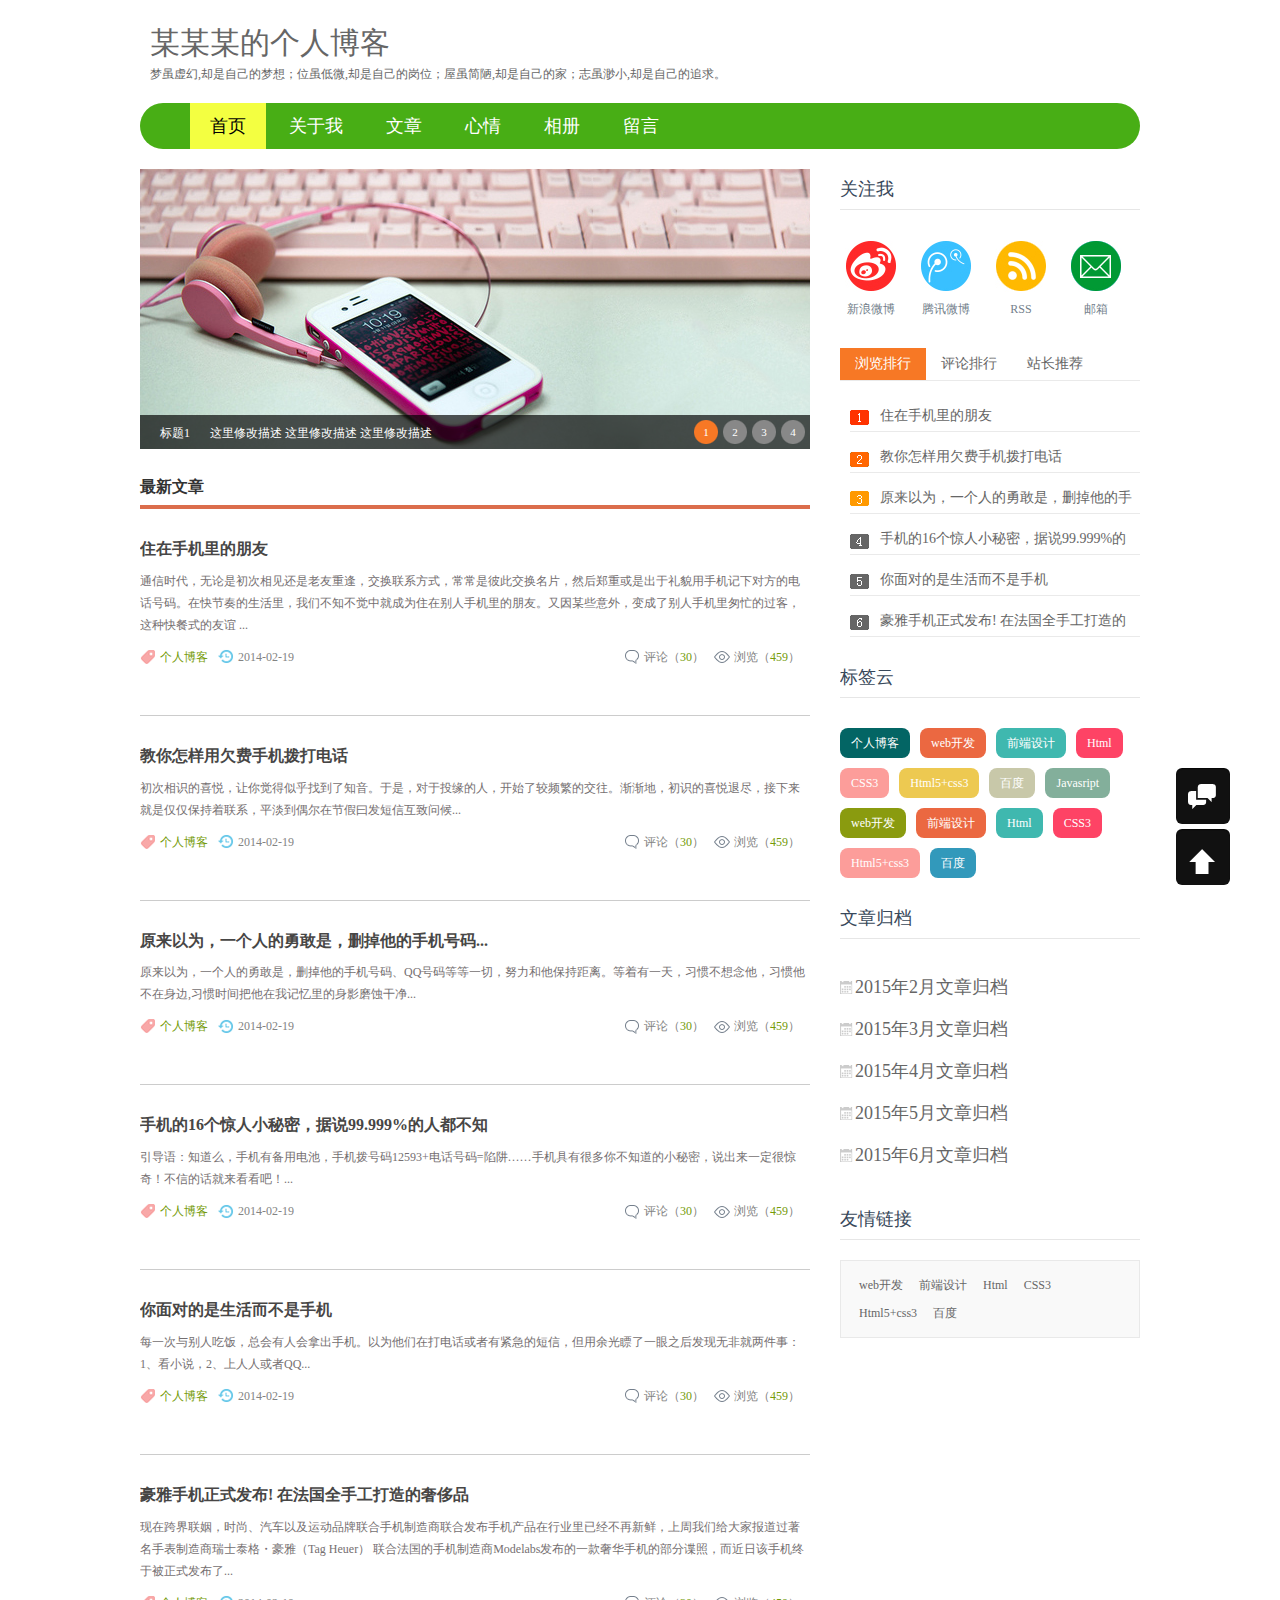
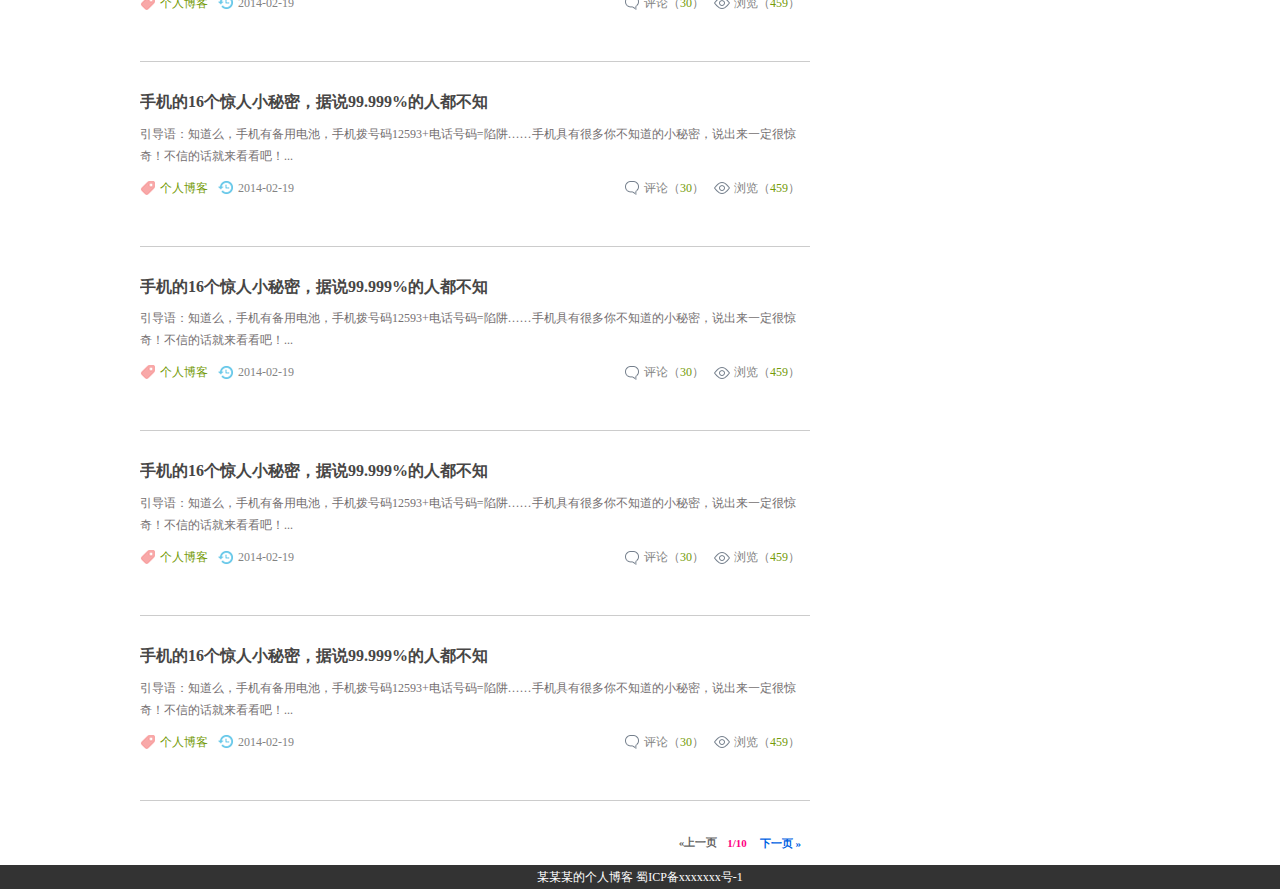
<file: myblog/blogmodule/index.html>
<!doctype html>
<html>
<head>
<meta charset="utf-8">
<title>某某某的个人博客</title>
<meta name="keywords" content="" />
<meta name="description" content="" />
<link href='css/base.css' rel="stylesheet">
<link href='css/index.css' rel="stylesheet">
<script type="text/javascript" src='js/jquery.min.js'></script>
<script type="text/javascript" src='js/sliders.js'></script>
<!--[if lt IE 9]>
<script src="js/modernizr.js"></script>
<![endif]-->
</head>
<body>
<header>
  <div class="logo">
      <h1>某某某的个人博客</h1>
      <p>梦虽虚幻,却是自己的梦想；位虽低微,却是自己的岗位；屋虽简陋,却是自己的家；志虽渺小,却是自己的追求。</p>
  </div>
  <nav id="topnav" class="f_r">
    <ul>
      <a href="index.html" target="_blank">首页</a> <a href="news.html" target="_blank">关于我</a> <a href="p.html" target="_blank">文章</a> <a href="a.html" target="_blank">心情</a> <a href="c.html" target="_blank">相册</a> <a href="b.html" target="_blank">留言</a>
    </ul>
    <script src="js/nav.js"></script>
  </nav>
</header>
<article>
  <div class="l_box f_l">
    <div class="banner">
      <div id="slide-holder">
        <div id="slide-runner"> <a href="/" target="_blank"><img id="slide-img-1" src='images/a1.jpg' alt="" /></a> <a href="/" target="_blank"><img id="slide-img-2" src='images/a2.jpg'  alt="" /></a> <a href="/" target="_blank"><img id="slide-img-3" src='images/a3.jpg' alt="" /></a> <a href="/" target="_blank"><img id="slide-img-4" src='images/a4.jpg' alt="" /></a>
          <div id="slide-controls">
            <p id="slide-client" class="text"><strong></strong><span></span></p>
            <p id="slide-desc" class="text"></p>
            <p id="slide-nav"></p>
          </div>
        </div>
      </div>
      <script>
    if(!window.slider) {
    var slider={};
  }

  slider.data= [
    {
        "id":"slide-img-1", // 与slide-runner中的img标签id对应
        "client":"标题1",
        "desc":"这里修改描述 这里修改描述 这里修改描述" //这里修改描述
    },
    {
        "id":"slide-img-2",
        "client":"标题2",
        "desc":"add your description here"
    },
    {
        "id":"slide-img-3",
        "client":"标题3",
        "desc":"add your description here"
    },
    {
        "id":"slide-img-4",
        "client":"标题4",
        "desc":"add your description here"
    }
  ];

    </script>
    </div>
    <!-- banner代码 结束 -->
    <div class="topnews">
      <h2>最新文章</h2>
      <div class="blogs">
        <ul>
          <h3><a href="./article.html">住在手机里的朋友</a></h3>
          <p>通信时代，无论是初次相见还是老友重逢，交换联系方式，常常是彼此交换名片，然后郑重或是出于礼貌用手机记下对方的电话号码。在快节奏的生活里，我们不知不觉中就成为住在别人手机里的朋友。又因某些意外，变成了别人手机里匆忙的过客，这种快餐式的友谊 ...</p>
          <p class="autor"><span class="lm f_l"><a href="/">个人博客</a></span><span class="dtime f_l">2014-02-19</span><span class="viewnum f_r">浏览（<a href="/">459</a>）</span><span class="pingl f_r">评论（<a href="/">30</a>）</span></p>
        </ul>
      </div>
      <div class="blogs">
        <ul>
          <h3><a href="/">教你怎样用欠费手机拨打电话</a></h3>
          <p>初次相识的喜悦，让你觉得似乎找到了知音。于是，对于投缘的人，开始了较频繁的交往。渐渐地，初识的喜悦退尽，接下来就是仅仅保持着联系，平淡到偶尔在节假曰发短信互致问候...</p>
          <p class="autor"><span class="lm f_l"><a href="/">个人博客</a></span><span class="dtime f_l">2014-02-19</span><span class="viewnum f_r">浏览（<a href="/">459</a>）</span><span class="pingl f_r">评论（<a href="/">30</a>）</span></p>
        </ul>
      </div>
      <div class="blogs">
        <ul>
          <h3><a href="/">原来以为，一个人的勇敢是，删掉他的手机号码...</a></h3>
          <p>原来以为，一个人的勇敢是，删掉他的手机号码、QQ号码等等一切，努力和他保持距离。等着有一天，习惯不想念他，习惯他不在身边,习惯时间把他在我记忆里的身影磨蚀干净... </p>
          <p class="autor"><span class="lm f_l"><a href="/">个人博客</a></span><span class="dtime f_l">2014-02-19</span><span class="viewnum f_r">浏览（<a href="/">459</a>）</span><span class="pingl f_r">评论（<a href="/">30</a>）</span></p>
        </ul>
      </div>
      <div class="blogs">
        <ul>
          <h3><a href="/">手机的16个惊人小秘密，据说99.999%的人都不知</a></h3>
          <p>引导语：知道么，手机有备用电池，手机拨号码12593+电话号码=陷阱……手机具有很多你不知道的小秘密，说出来一定很惊奇！不信的话就来看看吧！...</p>
          <p class="autor"><span class="lm f_l"><a href="/">个人博客</a></span><span class="dtime f_l">2014-02-19</span><span class="viewnum f_r">浏览（<a href="/">459</a>）</span><span class="pingl f_r">评论（<a href="/">30</a>）</span></p>
        </ul>
      </div>
      <div class="blogs">
        <ul>
          <h3><a href="/">你面对的是生活而不是手机</a></h3>
          <p>每一次与别人吃饭，总会有人会拿出手机。以为他们在打电话或者有紧急的短信，但用余光瞟了一眼之后发现无非就两件事：1、看小说，2、上人人或者QQ...</p>
          <p class="autor"><span class="lm f_l"><a href="/">个人博客</a></span><span class="dtime f_l">2014-02-19</span><span class="viewnum f_r">浏览（<a href="/">459</a>）</span><span class="pingl f_r">评论（<a href="/">30</a>）</span></p>
        </ul>
      </div>
      <div class="blogs">
        <ul>
          <h3><a href="/">豪雅手机正式发布! 在法国全手工打造的奢侈品</a></h3>
          <p>现在跨界联姻，时尚、汽车以及运动品牌联合手机制造商联合发布手机产品在行业里已经不再新鲜，上周我们给大家报道过著名手表制造商瑞士泰格・豪雅（Tag Heuer） 联合法国的手机制造商Modelabs发布的一款奢华手机的部分谍照，而近日该手机终于被正式发布了...</p>
          <p class="autor"><span class="lm f_l"><a href="/">个人博客</a></span><span class="dtime f_l">2014-02-19</span><span class="viewnum f_r">浏览（<a href="/">459</a>）</span><span class="pingl f_r">评论（<a href="/">30</a>）</span></p>
        </ul>
      </div>
      <div class="blogs">
        <ul>
          <h3><a href="/">手机的16个惊人小秘密，据说99.999%的人都不知</a></h3>
          <p>引导语：知道么，手机有备用电池，手机拨号码12593+电话号码=陷阱……手机具有很多你不知道的小秘密，说出来一定很惊奇！不信的话就来看看吧！...</p>
          <p class="autor"><span class="lm f_l"><a href="/">个人博客</a></span><span class="dtime f_l">2014-02-19</span><span class="viewnum f_r">浏览（<a href="/">459</a>）</span><span class="pingl f_r">评论（<a href="/">30</a>）</span></p>
        </ul>
      </div>
    <div class="blogs">
        <ul>
          <h3><a href="/">手机的16个惊人小秘密，据说99.999%的人都不知</a></h3>
          <p>引导语：知道么，手机有备用电池，手机拨号码12593+电话号码=陷阱……手机具有很多你不知道的小秘密，说出来一定很惊奇！不信的话就来看看吧！...</p>
          <p class="autor"><span class="lm f_l"><a href="/">个人博客</a></span><span class="dtime f_l">2014-02-19</span><span class="viewnum f_r">浏览（<a href="/">459</a>）</span><span class="pingl f_r">评论（<a href="/">30</a>）</span></p>
        </ul>
      </div>
    <div class="blogs">
        <ul>
          <h3><a href="/">手机的16个惊人小秘密，据说99.999%的人都不知</a></h3>
          <p>引导语：知道么，手机有备用电池，手机拨号码12593+电话号码=陷阱……手机具有很多你不知道的小秘密，说出来一定很惊奇！不信的话就来看看吧！...</p>
          <p class="autor"><span class="lm f_l"><a href="/">个人博客</a></span><span class="dtime f_l">2014-02-19</span><span class="viewnum f_r">浏览（<a href="/">459</a>）</span><span class="pingl f_r">评论（<a href="/">30</a>）</span></p>
        </ul>
      </div>
    <div class="blogs">
        <ul>
          <h3><a href="/">手机的16个惊人小秘密，据说99.999%的人都不知</a></h3>
          <p>引导语：知道么，手机有备用电池，手机拨号码12593+电话号码=陷阱……手机具有很多你不知道的小秘密，说出来一定很惊奇！不信的话就来看看吧！...</p>
          <p class="autor"><span class="lm f_l"><a href="/">个人博客</a></span><span class="dtime f_l">2014-02-19</span><span class="viewnum f_r">浏览（<a href="/">459</a>）</span><span class="pingl f_r">评论（<a href="/">30</a>）</span></p>
        </ul>
      </div>
    </div>
  <div id="pagination">
    <ul id="pagination-flickr">
    <li class="previous-off">&laquo;上一页</li>
      <li class="active">1/10</li>
      <li class="next"><a href="?page=8">下一页 &raquo;</a></li>
   </ul>
   </div>
  </div>
  <div class="r_box f_r">
    <div class="tit01">
      <h3>关注我</h3>
      <div class="gzwm">
        <ul>
          <li><a class="xlwb" href="#" target="_blank">新浪微博</a></li>
          <li><a class="txwb" href="#" target="_blank">腾讯微博</a></li>
          <li><a class="rss" href="portal.php?mod=rss" target="_blank">RSS</a></li>
          <li><a class="wx" href="mailto:admin@admin.com">邮箱</a></li>
        </ul>
      </div>
    </div>
    <!--tit01 end-->
    <div class="moreSelect" id="lp_right_select">
      <script>
window.onload = function ()
{
  var oLi = document.getElementById("tab").getElementsByTagName("li");
  var oUl = document.getElementById("ms-main").getElementsByTagName("div");

  for(var i = 0; i < oLi.length; i++)
  {
    oLi[i].index = i;
    oLi[i].onmouseover = function ()
    {
      for(var n = 0; n < oLi.length; n++) oLi[n].className="";
      this.className = "cur";
      for(var n = 0; n < oUl.length; n++) oUl[n].style.display = "none";
      oUl[this.index].style.display = "block"
    }
  }
}
</script>
      <div class="ms-top">
        <ul class="hd" id="tab">
          <li class="cur"><a href="/">浏览排行</a></li>
          <li><a href="/">评论排行</a></li>
          <li><a href="/">站长推荐</a></li>
        </ul>
      </div>
      <div class="ms-main" id="ms-main">
        <div style="display: block;" class="bd bd-news" >
          <ul>
            <li><a href="/" target="_blank">住在手机里的朋友</a></li>
            <li><a href="/" target="_blank">教你怎样用欠费手机拨打电话</a></li>
            <li><a href="/" target="_blank">原来以为，一个人的勇敢是，删掉他的手机号码...</a></li>
            <li><a href="/" target="_blank">手机的16个惊人小秘密，据说99.999%的人都不知</a></li>
            <li><a href="/" target="_blank">你面对的是生活而不是手机</a></li>
            <li><a href="/" target="_blank">豪雅手机正式发布! 在法国全手工打造的奢侈品</a></li>
          </ul>
        </div>
        <div  class="bd bd-news">
          <ul>
            <li><a href="/" target="_blank">原来以为，一个人的勇敢是，删掉他的手机号码...</a></li>
            <li><a href="/" target="_blank">手机的16个惊人小秘密，据说99.999%的人都不知</a></li>
            <li><a href="/" target="_blank">住在手机里的朋友</a></li>
            <li><a href="/" target="_blank">教你怎样用欠费手机拨打电话</a></li>
            <li><a href="/" target="_blank">你面对的是生活而不是手机</a></li>
            <li><a href="/" target="_blank">豪雅手机正式发布! 在法国全手工打造的奢侈品</a></li>
          </ul>
        </div>
        <div class="bd bd-news">
          <ul>
            <li><a href="/" target="_blank">手机的16个惊人小秘密，据说99.999%的人都不知</a></li>
            <li><a href="/" target="_blank">你面对的是生活而不是手机</a></li>
            <li><a href="/" target="_blank">住在手机里的朋友</a></li>
            <li><a href="/" target="_blank">豪雅手机正式发布! 在法国全手工打造的奢侈品</a></li>
            <li><a href="/" target="_blank">教你怎样用欠费手机拨打电话</a></li>
            <li><a href="/" target="_blank">原来以为，一个人的勇敢是，删掉他的手机号码...</a></li>
          </ul>
        </div>
      </div>
      <!--ms-main end -->
    </div>
    <!--切换卡 moreSelect end -->

    <div class="cloud">
      <h3>标签云</h3>
      <ul>
        <li><a href="/">个人博客</a></li>
        <li><a href="/">web开发</a></li>
        <li><a href="/">前端设计</a></li>
        <li><a href="/">Html</a></li>
        <li><a href="/">CSS3</a></li>
        <li><a href="/">Html5+css3</a></li>
        <li><a href="/">百度</a></li>
        <li><a href="/">Javasript</a></li>
        <li><a href="/">web开发</a></li>
        <li><a href="/">前端设计</a></li>
        <li><a href="/">Html</a></li>
        <li><a href="/">CSS3</a></li>
        <li><a href="/">Html5+css3</a></li>
        <li><a href="/">百度</a></li>
      </ul>
    </div>
    <div class="tuwen">
      <h3>文章归档</h3>
      <ul>
        <li>
          <p><span class="tutime font-size-18"><a href=''>2015年2月文章归档</a></span></p>
        </li>
        <li>
          <p><span class="tutime font-size-18"><a href=''>2015年3月文章归档</a></span></p>
        </li>
        <li>
          <p><span class="tutime font-size-18"><a href=''>2015年4月文章归档</a></span></p>
        </li>
        <li>
          <p><span class="tutime font-size-18"><a href=''>2015年5月文章归档</a></span></p>
        </li>
        <li>
          <p><span class="tutime font-size-18"><a href=''>2015年6月文章归档</a></span></p>
        </li>
      </ul>
    </div>
    <div class="links">
      <h3>友情链接</h3>
      <ul>
        <li><a href="/">web开发</a></li>
        <li><a href="/">前端设计</a></li>
        <li><a href="/">Html</a></li>
        <li><a href="/">CSS3</a></li>
        <li><a href="/">Html5+css3</a></li>
        <li><a href="/">百度</a></li>
      </ul>
    </div>
  </div>
  <!--r_box end -->
</article>
<footer>
  <p class="ft-copyright">某某某的个人博客 蜀ICP备xxxxxxx号-1</p>
  <div id="tbox"> <a id="togbook" href="/"></a> <a id="gotop" href="javascript:void(0)"></a> </div>
</footer>
</body>
</html>
</file>
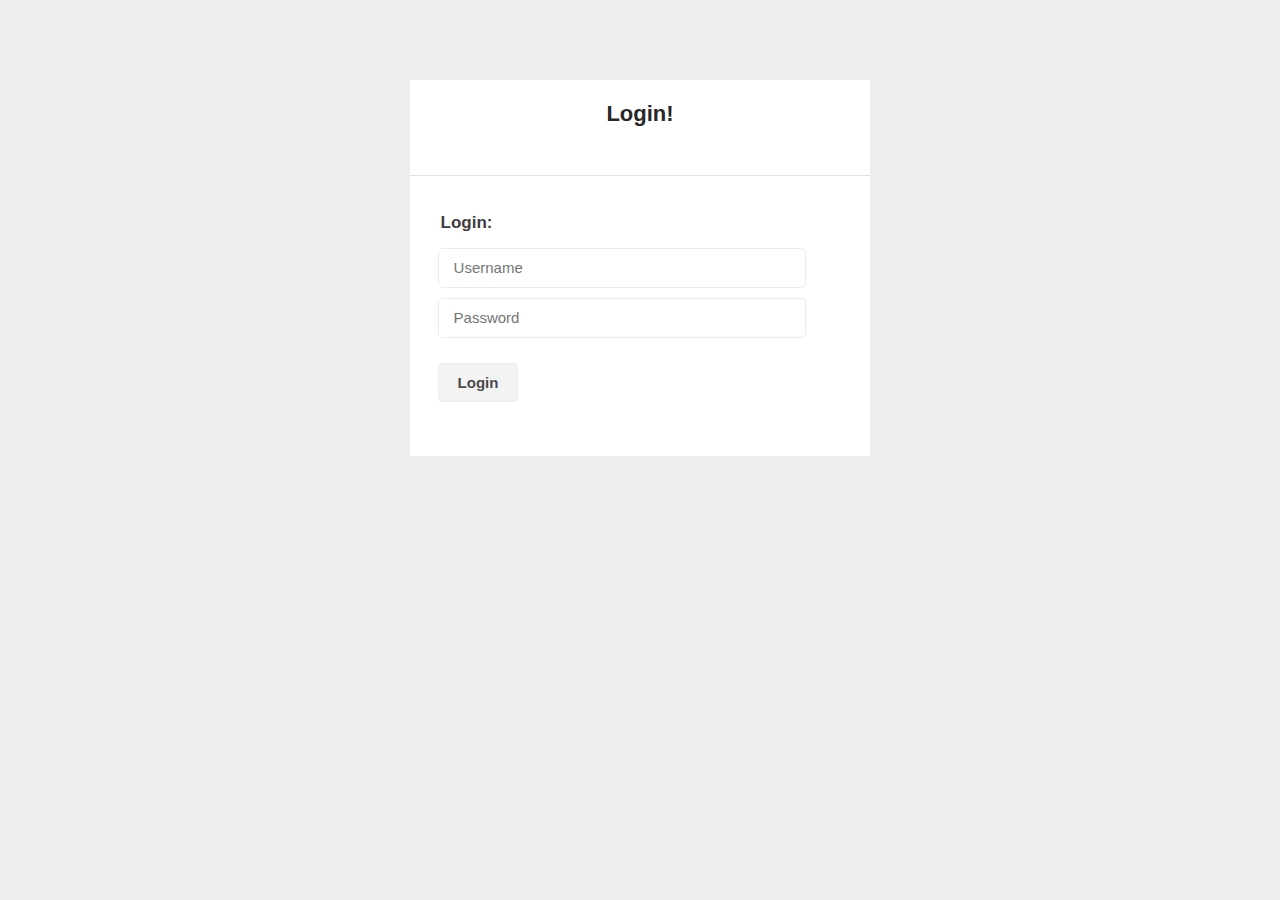
<file: myblog/blogmodule/login.html>
<!DOCTYPE html>
<html>
<head>
		<meta charset="utf-8">
		<link href="css/reglogin.css" rel='stylesheet' type='text/css' />
		<meta name="viewport" content="width=device-width, initial-scale=1">
</head>
<body>
	<div class="main">
		<div class="header" >
			<h1>Login!</h1>
		</div>
		<p></p>
			<form>
				<ul class="right-form">
					<h2>Login:</h2>
					<li><input type="text" placeholder="Username" required/></li>
					<li><input type="password" placeholder="Password" required/></li>
					<input type="submit" value="Login" >
					<div class="clear"> </div>
				</ul>
				<div class="clear"> </div>

			</form>
	</div>
</body>
</html>
</file>
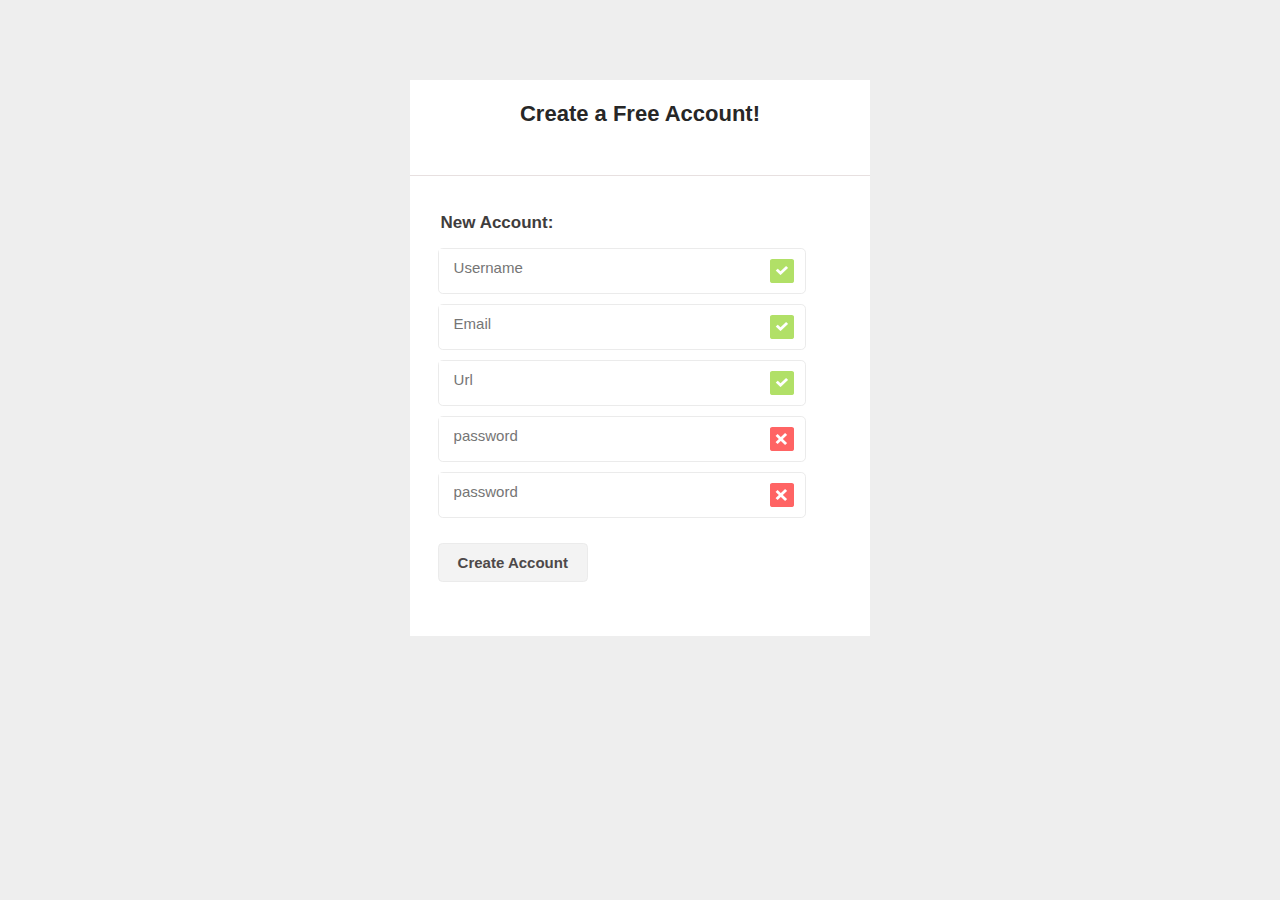
<file: myblog/blogmodule/reg.html>
<!DOCTYPE html>
<html>
<head>
		<meta charset="utf-8">
		<link href="css/reglogin.css" rel='stylesheet' type='text/css' />
		<meta name="viewport" content="width=device-width, initial-scale=1">
</head>
<body>
	<div class="main">
		<div class="header" >
			<h1>Create a Free Account!</h1>
		</div>
		<p></p>
			<form>
				<ul class="left-form">
					<h2>New Account:</h2>
					<li>
						<input type="text" placeholder="Username" required/>
						<a href="#" class="icon ticker"> </a>
						<div class="clear"> </div>
					</li> 
					<li>
						<input type="email" placeholder="Email" required/>
						<a href="#" class="icon ticker"> </a>
						<div class="clear"> </div>
					</li> 
					<li>
						<input type="url" placeholder="Url" required/>
						<a href="#" class="icon ticker"> </a>
						<div class="clear"> </div>
					</li> 
					<li>
						<input type="password" placeholder="password" pattern="[0-9]{6}" required/>
						<a href="#" class="icon into"> </a>
						<div class="clear"> </div>
					</li> 
					<li>
						<input type="password" placeholder="password" required/>
						<a href="#" class="icon into"></a>
						<div class="clear"> </div>
					</li> 
					<input type="submit" value="Create Account">
					<div class="clear"> </div>
				</ul>
				<div class="clear"> </div>

			</form>
	</div>
</body>
</html>
</file>
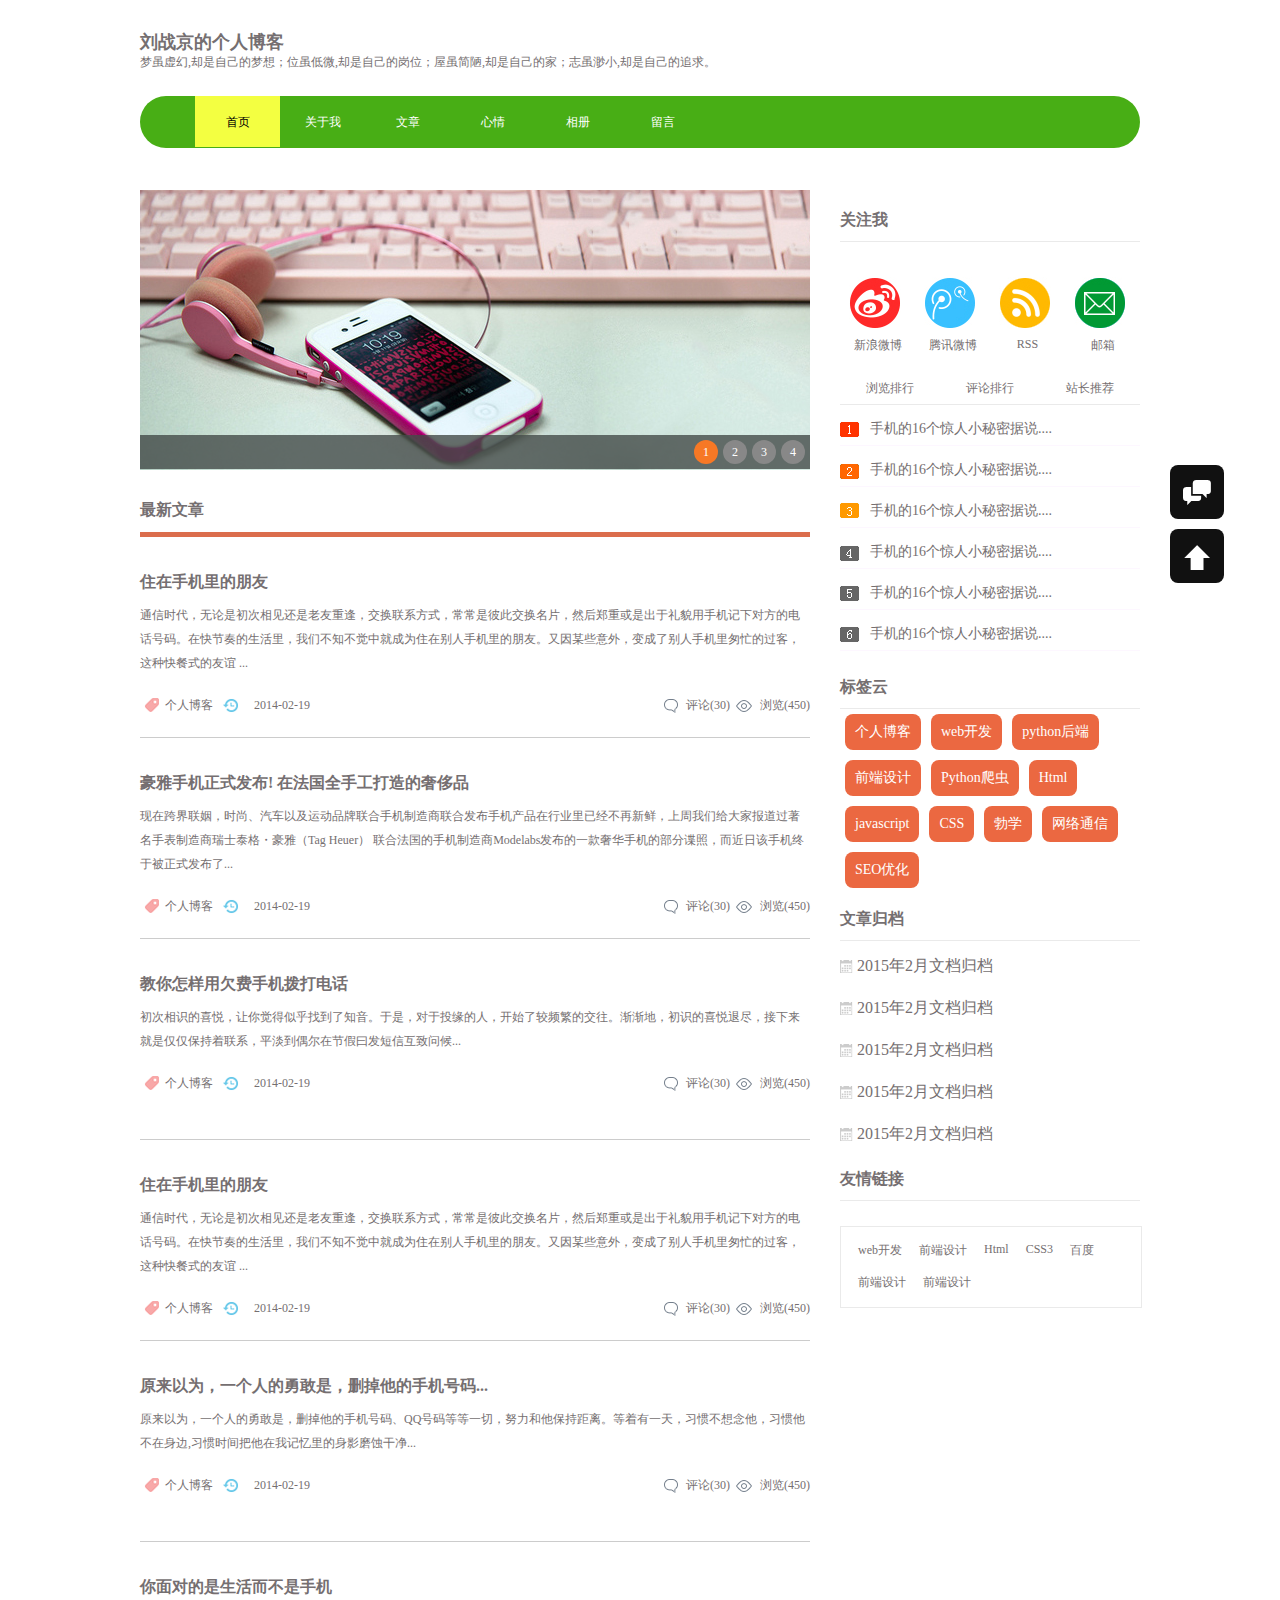
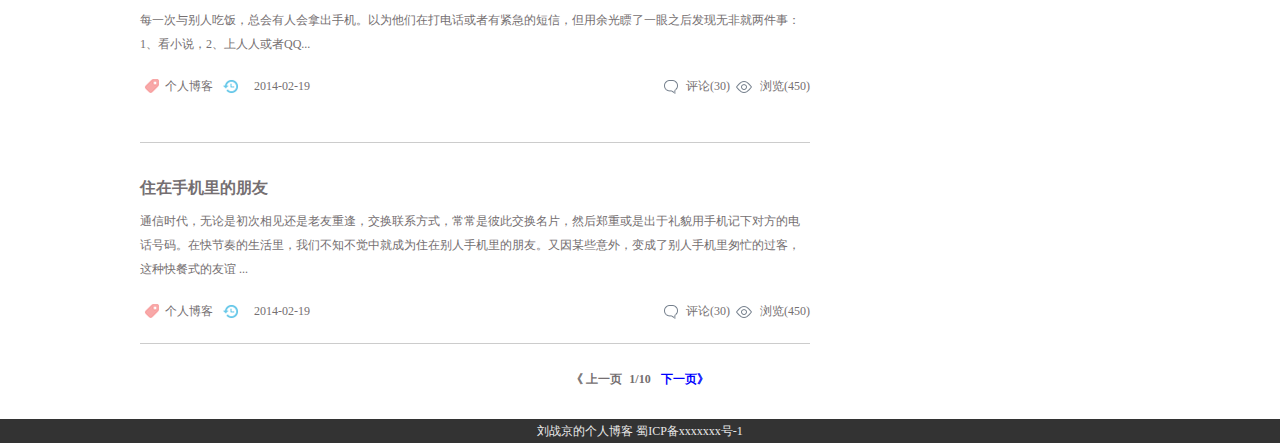
<file: myblog/html/blog.html>
<!DOCTYPE html>
<html>

<head>
    <meta charset="UTF-8">
    <meta name="viewport" content="width=device-width, initial-scale=1.0">
    <meta http-equiv="X-UA-Compatible" content="ie=edge">
    <title>刘战京的博客</title>
    <link rel="stylesheet" type="" href="../css/blog.css">
    <script src="../js/jquery-1.12.4.min.js"></script>
    <script src="../js/blog.js"></script>
</head>

<body>

    <div class="header" id="header">
        <h2>刘战京的个人博客</h2>
        <p>梦虽虚幻,却是自己的梦想；位虽低微,却是自己的岗位；屋虽简陋,却是自己的家；志虽渺小,却是自己的追求。</p>
        <div class="banner">
            <a href="">
                <span class="shouye">首页</span>
                <span>关于我</span>
                <span>文章</span>
                <span>心情</span>
                <span>相册</span>
                <span>留言</span>

            </a>

        </div>

    </div>

    <div class="bodyer">

        <div class="left">

            <div class="slide">
                <ul>
                    <li>
                        <a href=""><img src="../images/a1.jpg" alt="p"></a>
                    </li>
                    <li>
                        <a href=""><img src="../images/a2.jpg" alt="p"></a>
                    </li>
                    <li>
                        <a href=""><img src="../images/a3.jpg" alt="p"></a>
                    </li>
                    <li>
                        <a href=""><img src="../images/a4.jpg" alt="p"></a>
                    </li>
                </ul>
                <div class="banner">
                    <!--<a class="active">4</a>
                    <a href="javascript:;">3</a>
                    <a href="javascript:;">2</a>
                    <a href="javascript:;">1</a>-->
                </div>
            </div>

            <div class="content">

                <h3 class="title"><span>最新文章</span></h3>
                <div class="passage">
                    <ul>
                        <li>
                            <h3><a href="">住在手机里的朋友</a></h3>
                            <p class="articel"><a href="">通信时代，无论是初次相见还是老友重逢，交换联系方式，常常是彼此交换名片，然后郑重或是出于礼貌用手机记下对方的电话号码。在快节奏的生活里，我们不知不觉中就成为住在别人手机里的朋友。又因某些意外，变成了别人手机里匆忙的过客，这种快餐式的友谊 ...</a></p>

                        </li>
                    </ul>
                    <div class="bottom">
                        <ul>
                            <li class="l1"><a href="">个人博客</a></li>
                            <li class="l2">2014-02-19</li>
                            <li class="l3">浏览(<a href="">450</a>)</li>
                            <li class="l4">评论(<a href="">30</a>)</li>
                        </ul>
                    </div>
                </div>



                <div class="passage">
                    <ul>
                        <li>
                            <h3><a href="">豪雅手机正式发布! 在法国全手工打造的奢侈品</a></h3>
                            <p class="articel"><a href="">现在跨界联姻，时尚、汽车以及运动品牌联合手机制造商联合发布手机产品在行业里已经不再新鲜，上周我们给大家报道过著名手表制造商瑞士泰格・豪雅（Tag Heuer） 联合法国的手机制造商Modelabs发布的一款奢华手机的部分谍照，而近日该手机终于被正式发布了...</a></p>

                        </li>
                    </ul>
                    <div class="bottom">
                        <ul>
                            <li class="l1"><a href="">个人博客</a></li>
                            <li class="l2">2014-02-19</li>
                            <li class="l3">浏览(<a href="">450</a>)</li>
                            <li class="l4">评论(<a href="">30</a>)</li>
                        </ul>
                    </div>
                </div>

                <div class="passage">
                    <ul>
                        <li>
                            <h3><a href="">教你怎样用欠费手机拨打电话</a></h3>
                            <p class="articel"><a href="">初次相识的喜悦，让你觉得似乎找到了知音。于是，对于投缘的人，开始了较频繁的交往。渐渐地，初识的喜悦退尽，接下来就是仅仅保持着联系，平淡到偶尔在节假曰发短信互致问候...</a></p>

                        </li>
                    </ul>
                    <div class="bottom">
                        <ul>
                            <li class="l1"><a href="">个人博客</a></li>
                            <li class="l2">2014-02-19</li>
                            <li class="l3">浏览(<a href="">450</a>)</li>
                            <li class="l4">评论(<a href="">30</a>)</li>
                        </ul>
                    </div>
                </div>

                <div class="passage">
                    <ul>
                        <li>
                            <h3><a href="">住在手机里的朋友</a></h3>
                            <p class="articel"><a href="">通信时代，无论是初次相见还是老友重逢，交换联系方式，常常是彼此交换名片，然后郑重或是出于礼貌用手机记下对方的电话号码。在快节奏的生活里，我们不知不觉中就成为住在别人手机里的朋友。又因某些意外，变成了别人手机里匆忙的过客，这种快餐式的友谊 ...</a></p>

                        </li>
                    </ul>
                    <div class="bottom">
                        <ul>
                            <li class="l1"><a href="">个人博客</a></li>
                            <li class="l2">2014-02-19</li>
                            <li class="l3">浏览(<a href="">450</a>)</li>
                            <li class="l4">评论(<a href="">30</a>)</li>
                        </ul>
                    </div>
                </div>

                <div class="passage">
                    <ul>
                        <li>
                            <h3><a href="">原来以为，一个人的勇敢是，删掉他的手机号码...</a></h3>
                            <p class="articel"><a href="">原来以为，一个人的勇敢是，删掉他的手机号码、QQ号码等等一切，努力和他保持距离。等着有一天，习惯不想念他，习惯他不在身边,习惯时间把他在我记忆里的身影磨蚀干净...</a></p>

                        </li>
                    </ul>
                    <div class="bottom">
                        <ul>
                            <li class="l1"><a href="">个人博客</a></li>
                            <li class="l2">2014-02-19</li>
                            <li class="l3">浏览(<a href="">450</a>)</li>
                            <li class="l4">评论(<a href="">30</a>)</li>
                        </ul>
                    </div>
                </div>


                <div class="passage">
                    <ul>
                        <li>
                            <h3><a href="">你面对的是生活而不是手机</a></h3>
                            <p class="articel"><a href="">每一次与别人吃饭，总会有人会拿出手机。以为他们在打电话或者有紧急的短信，但用余光瞟了一眼之后发现无非就两件事：1、看小说，2、上人人或者QQ...</a></p>

                        </li>
                    </ul>
                    <div class="bottom">
                        <ul>
                            <li class="l1"><a href="">个人博客</a></li>
                            <li class="l2">2014-02-19</li>
                            <li class="l3">浏览(<a href="">450</a>)</li>
                            <li class="l4">评论(<a href="">30</a>)</li>
                        </ul>
                    </div>
                </div>


                <div class="passage">
                    <ul>
                        <li>
                            <h3><a href="">住在手机里的朋友</a></h3>
                            <p class="articel"><a href="">通信时代，无论是初次相见还是老友重逢，交换联系方式，常常是彼此交换名片，然后郑重或是出于礼貌用手机记下对方的电话号码。在快节奏的生活里，我们不知不觉中就成为住在别人手机里的朋友。又因某些意外，变成了别人手机里匆忙的过客，这种快餐式的友谊 ...</a></p>

                        </li>
                    </ul>
                    <div class="bottom">
                        <ul>
                            <li class="l1"><a href="">个人博客</a></li>
                            <li class="l2">2014-02-19</li>
                            <li class="l3">浏览(<a href="">450</a>)</li>
                            <li class="l4">评论(<a href="">30</a>)</li>
                        </ul>
                    </div>
                </div>



            </div>




        </div>








        <div class="right">
            <h3>关注我</h3>
            <ul class="share">
                <li class="l1">
                    <a href="">新浪微博</a>
                </li>
                <li class="l2">
                    <a href="">腾讯微博</a>
                </li>
                <li class="l3">
                    <a href="">RSS</a>
                </li>
                <li class="l4">
                    <a href="">邮箱</a>
                </li>



            </ul>

            <p class="rank">
                <a href="">浏览排行</a>
                <a href="">评论排行</a>
                <a href="">站长推荐</a>
            </p>

            <ul class="list">
                <li>
                    <a href="">手机的16个惊人小秘密据说....</a></li>
                <li>
                    <a href="">手机的16个惊人小秘密据说....</a></li>
                <li>
                    <a href="">手机的16个惊人小秘密据说....</a></li>

                <li>
                    <a href="">手机的16个惊人小秘密据说....</a></li>
                <li>
                    <a href="">手机的16个惊人小秘密据说....</a></li>
                <li>
                    <a href="">手机的16个惊人小秘密据说....</a></li>



            </ul>

            <h3>标签云</h3>
            <ul class="label">
                <li><a href="">个人博客</a></li>
                <li><a href="">web开发</a></li>
                <li><a href="">python后端</a></li>
                <li><a href="">前端设计</a></li>
                <li><a href="">Python爬虫</a></li>
                <li><a href="">Html</a></li>
                <li><a href="">javascript</a></li>
                <li><a href="">CSS</a></li>
                <li><a href="">勃学</a></li>
                <li><a href="">网络通信</a></li>
                <li><a href="">SEO优化</a></li>



            </ul>
            <div class="date_out">
                <h3>文章归档</h3>
                <ul class="date">
                    <li><a href="">2015年2月文档归档</a></li>
                    <li><a href="">2015年2月文档归档</a></li>
                    <li><a href="">2015年2月文档归档</a></li>
                    <li><a href="">2015年2月文档归档</a></li>
                    <li><a href="">2015年2月文档归档</a></li>
                </ul>
            </div>

            <h3>友情链接</h3>
            <ul class="adv">
                <li><a href="">web开发</a></li>
                <li><a href="">前端设计</a></li>
                <li><a href="">Html</a></li>
                <li><a href="">CSS3</a></li>
                <li><a href="">百度</a></li>
                <li><a href="">前端设计</a></li>
                <li><a href="">前端设计</a></li>

            </ul>

            <div class="button">
                <div class="msg_button">
                    <a href="#"></a>
                </div>
                <div class="top_button">
                    <a href="#header"></a>
                </div>
            </div>

        </div>
    </div>

    <div class="footer">
        <p class="page">
            <span>《 上一页</span>
            <span>&nbsp;1/10 &nbsp;</span>
            <a href="#" class="next">下一页》</a>
        </p>
        <p class="copyright">刘战京的个人博客 蜀ICP备xxxxxxx号-1</p>
    </div>


</body>

</html>
</file>
<file: myblog/blogmodule/css/base.css>
@charset "gb2312";
/* ����css */
* { margin: 0; padding: 0 }
body { font: 12px/1.5 'Microsoft Yahei', 'Simsun'; color: #666666; background: #fff }
img { border: 0; display: block }
ul { list-style: none; }
h1, h2, h3, h4, h5, h6 { font-size: 100%; font-weight: normal; }
a { outline: none; }
a:link, a:visited { text-decoration: none; color: #666 }
a:hover { text-decoration: none; }
.clear { clear: both; }
.blank { height: 5px; overflow: hidden; width: 100%; margin: auto; clear: both }
.f_l { float: left }
.f_r { float: right }
.l_box { width: 670px; }
.r_box { width: 300px; }
/* ͷ����Ϣ */
header { width: 1000px; margin: 20px auto; overflow: hidden; clear: both; }
#topnav { width: 100%; background: #48AE15; height: 46px; line-height: 46px; text-align: left; border-radius: 46px; }
#topnav ul{ margin-left:50px; }
#topnav a { display: inline-block; font-size: 18px; font-family: "Microsoft Yahei", Arial, Helvetica, sans-serif; padding: 0 20px; }
#topnav a:hover { background: #fff; color: #000; }
#topnav a { color: #FFF }
#topnav_current { background: #F3FF41; }/* ����ѡ����ɫ */
a#topnav_current { color: #000 }
article { width: 1000px; margin: 20px auto; }
/*footer*/
footer { background: #333; width: 100%; clear: both; text-align: center; }
.ft-copyright { color: #fff; line-height: 24px; }
.ft-list { background: url(../images/ft-wx-s.png) no-repeat right; height: 100px }
/*���ض���*/
*html { background-image: url(about:blank); background-attachment: fixed; }/*���IE6�¹�������������*/
#tbox { width: 54px; float: right; position: fixed; right: 50px; bottom: 15px; _position: absolute; _bottom: auto; _top:expression(eval(document.documentElement.scrollTop+document.documentElement.clientHeight-this.offsetHeight-(parseInt(this.currentStyle.marginTop, 10)||0)-(parseInt(this.currentStyle.marginBottom, 10)||0)));
_margin-bottom: 15px; }/*���IE6�²����� position:fixed ������*/
#togbook, #gotop { width: 54px; height: 56px; display: block; background: url(../images/icons.png) no-repeat #111; box-shadow: 0px 1px 0px rgba(255,255,255,.1), inset 0px 1px 1px rgba(0,0,0,.7); border-radius: 6px; }
#togbook { margin: 5px 0; background-position: 10px -36px; }
#gotop { background-position: 12px 10px; }
#togbook:hover, #gotop:hover { opacity: 0.5 }
/*��ǩ��*/
.cloud { width: 100%; clear: both; overflow: hidden }
.cloud h3 { line-height: 40px; color: #38485A; font-size: 18px; border-bottom: 1px solid #E6E6E6; height: 40px; }
.cloud ul { margin: 20px 0 }
.cloud ul li { line-height: 24px; height: 24px; display: block; background: #999; float: left; padding: 3px 11px; margin: 10px 10px 0 0; border-radius: 8px; -moz-transition: all 0.5s; -webkit-transition: all 0.5s; -o-transition: all 0.5s; transition: all 0.5s; }
.cloud ul li a { color: #FFF }
.cloud ul li:nth-child(8n-7) { background: #8A9B0F }
.cloud ul li:nth-child(8n-6) { background: #EB6841 }
.cloud ul li:nth-child(8n-5) { background: #3FB8AF }
.cloud ul li:nth-child(8n-4) { background: #FE4365 }
.cloud ul li:nth-child(8n-3) { background: #FC9D9A }
.cloud ul li:nth-child(8n-2) { background: #EDC951 }
.cloud ul li:nth-child(8n-1) { background: #C8C8A9 }
.cloud ul li:nth-child(8n) { background: #83AF9B }
.cloud ul li:first-child { background: #036564 }
.cloud ul li:last-child { background: #3299BB }
.cloud ul li:hover { border-radius: 0; text-shadow: #000 1px 1px 1px }
/* �л��� */
.moreSelect { width: 100%; margin: 30px 0 20px 0; overflow: hidden }
.ms-top { height: 32px; border-bottom: solid 1px #EAEAEA; font-size: 14px }
#tab li a { float: left; height: 32px; cursor: pointer; line-height: 32px; list-style-type: none; padding: 0 15px; }
#tab li.cur a { color: #fff; background: #f77825; }
.bd { display: none }
.bd-news ul { padding: 10px 0 0 10px; background: url(../images/ph2.png) no-repeat 10px 29px; }
.bd-news ul li { border-bottom: solid 1px #EAEAEA; line-height: 30px; height: 30px; overflow: hidden; font-size: 14px; padding: 10px 0 0 30px; }
.bd-news ul li a { display: block; }
.bd-news ul li a:hover { color: #000; }
.bd-news ul li:hover { border-bottom: #000 1px solid; }/* ������ȥ��Ч�� */
.logo{ margin-bottom:20px; padding-left:10px; }
.logo h1{ font-size:30px; font-weight:blod; }
.font-size-18{ font-size:18px; }

/*��ҳЧ��*/
#pagination{ float:right; margin:10px 0; }
#pagination-flickr li { border:0; margin:0; padding:0; font-size:11px; list-style:none; /* savers */ float:left; }
#pagination-flickr a { border:solid 1px #DDDDDD; margin-right:2px; }
#pagination-flickr .previous-off,#pagination-flickr .next-off { color:#666666; display:block; float:left; font-weight:bold; padding:3px 4px; }
#pagination-flickr .next a,#pagination-flickr .previous a { font-weight:bold; border:solid 1px #FFFFFF; }	
#pagination-flickr .active { color:#ff0084; font-weight:bold; display:block; float:left; padding:4px 6px; }
#pagination-flickr a:link, 
#pagination-flickr a:visited { color:#0063e3; display:block; float:left; padding:3px 6px; text-decoration:none; }
#pagination-flickr a:hover { border:solid 1px #000; background:#0063DC; color:#FFF; }

/*��������*/
.postdate{float: left;display: block;background: url(../images/date.gif) no-repeat;height: 48px;width: 48px;line-height: 160%; margin-left: 10px; margin-right: 10px;}
.month{text-transform: uppercase;text-align: center;color: #fcfff5;font-size: 12px;}
.date{text-align: center;margin-top: 2px;font-size: 18px;}
.postmeta{color: #666666;font-size: 12px;}
.postmeta_category{background: url(../images/category.gif) no-repeat;padding: 0 5px 0 18px;}
.postmeta_comments{background: url(../images/comments.gif) no-repeat;padding-left: 18px;}
.postmeta_author{background: url(../images/author.gif) no-repeat;padding: 0 5px 0 18px;}
.postmeta_time{background: url(../images/time.gif) no-repeat;padding-left: 18px;}
.postmeta_category a{color: #666666;}
.postmeta_comments a{color: #666666;}
.title{height: 48px;}
.title h2{line-height: 120%;}
.title h2 a{color: #3e606f;font-size: 20px;line-height: 140%;}
.title h2 a:hover{color: #db5104;}
.title .postmeta a:hover{color: #db5104;}
.entry {
	margin: 20px 0 5px 0;
	margin-left: 10px;
	padding-bottom: 5px;
	border-bottom: 1px dashed #cccccc;
}

.entry a {
	text-decoration: none;
	color: #0066cc;
	/*border-bottom: 1px dotted #0066cc;*/
}

.entry a:hover {
	text-decoration: underline;
	color: #db5104;
	/*border-bottom: 1px solid #db5104;*/
}

.tags {
	background: url(../images/tags.gif) no-repeat;
	padding-left: 20px;
	margin-left: 10px;
	color: #666666;
}

.tags a {
	color: #666666;
	text-decoration: none;
}

.tags a:hover {
	color: #db5104;
	text-decoration: none;
}

.info {
	padding: 10px 0;
	color: #666666;
	margin-left: 10px;
}

.info a{
	color: #666666;
}

.info a:hover{
	color: #ff5400;
}

/*------------------------ Comments ------------------------*/

.commentstitle {
	border-top: 1px solid #e3e5e4;
}

h3 {
	color: #3e606f;
	font-size: 18px;
	line-height: 130%;
}

.commentstitle h3 {
	padding-bottom: 10px;
	padding-top: 10px;
}

.commentsnumber {
	color: #db5104;
}

.trackback {
	float: right;
	padding-top: 10px;
	padding-right: 12px;
}

.trackback a {
	color: #999999;
	font-size: 12px;
}

.commentlist {
	color: #666666;
	list-style-type: none;
	padding: 10px 12px;
}

.commentlist a {
	color: #0066cc;
}

.commentlist a:hover {
	color: #db5104;
	border-bottom: 1px solid #db5104;
}

.commentlist li {
	border-bottom: 1px solid #e3e5e4;
	padding: 15px 5px 30px 5px;
}

.alt {
	background-color: #f9f9f9;
}

.top, .time a {
	color: #999999;
}

.avatar {
	float: right;
	width: 32px;
	height: 32px;
	display: block;
	padding: 2px;
	border: 1px solid #dddddd;
	margin: 5px;
}

/*------------------------ Comments Form ------------------------*/

#respond {
	font-size: 18px;
	color: #3e606f;
	margin-bottom: 15px;
	margin-top: 10px;
}

#commentform p {
	margin-bottom: 15px;
}

input#author, input#email, input#url, textarea#comment {
	margin-left: 12px;
	border: 2px solid #e3e5e4;
	padding: 2px;
	width: 200px;
	background-color: #f9f9f9;
} 

textarea#comment {
	width: 450px;
	height: 200px;
}

input#author:focus, input#email:focus, input#url:focus, textarea#comment:focus {
	color: #666666;
	border: 2px solid #f1b39b;
	background-color: #ffffff;
}

label {
	margin-left: 5px;
	font-size: 12px;
}

input#submit {
	margin-left: 12px;
	background-color: #f9f9f9;
	border: 2px solid #e3e5e4;
	width: 80px;
	padding: 2px 5px;
	color: #666666;
	font-size: 12px;
}

.login_info{
	margin: 10px;
}

.reply{
	padding-left:30px;
}
</file>
<file: myblog/blogmodule/css/index.css>
@charset "gb2312";
/* �õ�Ƭ */
.banner { height : 280px; width : 670px; overflow : hidden; }
#slide-runner { height : 280px; width : 670px; overflow : hidden; position : absolute; }
#slide-holder img { position : absolute; }
#slide-controls { left : 0; bottom : 0px; width : 670px; height : 34px; display : none; position : absolute; background : url(../images/slide-bg.png) 0 0; }
#slide-controls p.text { float : left; color : #fff; display : inline; line-height : 16px; margin : 10px 0 0 20px; }
#slide-controls p#slide-nav { float : right; height : 24px; display : inline; margin : 5px 0px 0 0; }
#slide-controls p#slide-nav a { float : left; width : 24px; height : 24px; display : inline; font-size : 11px; margin : 0 5px 0 0; line-height : 24px; text-align : center; color: #fff }
#slide-controls p#slide-nav a.on { background-position : 0 -24px; }
#slide-controls p#slide-nav a { background-image : url(../images/silde-nav.png); }
/*�������б�*/
.topnews { margin: 20px 0; }
.topnews h2 { font-size: 16px; font-weight: bold; line-height: 36px; color: #333; border-bottom: #db6d4c 4px solid; }
.topnews h2 b { }
.topnews h2 span { float: right; font-size: 12px; font-weight: normal; }
.topnews h2 span a { display: inline-block; padding: 0 5px; }
.topnews h2 span a:hover { color: #000 }
.blogs { padding: 30px 0; position: relative; border-bottom: #CCC 1px solid; overflow: hidden }
.blogs h3 { font-size: 16px; font-weight: bold; transition: all .5s; margin-bottom: 10px }
.blogs h3 a { color: #474645; }
.blogs h3 a:hover { color: #066; text-decoration: underline }
.blogs ul { float: right; line-height: 22px; width: 100%; color: #756F71;}
.autor { overflow: hidden; clear: both; margin: 10px 0; display: inline-block; color: #838383; width: 100%;  }
.autor span { margin: 0 10px 0 0; padding-left: 20px }
.autor span a { color: #759b08; }
.autor span a:hover { text-decoration: underline }
.lm { background: url(../images/newsbg01.png) no-repeat left center }
.dtime { background: url(../images/newsbg02.png) no-repeat left center }
.viewnum { background: url(../images/newsbg04.png) no-repeat left center }
.pingl { background: url(../images/newsbg03.png) no-repeat left center }
.tit01 h3 { line-height: 40px; color: #38485A; font-size: 18px; border-bottom: 1px solid #E6E6E6; height: 40px }
/* ��ע����ʽ */
.gzwm ul { width: 100%; margin: 30px 0; overflow: hidden }
.gzwm li { width: 52px; margin: 0 18px 0 5px; float: left; }
.gzwm li a { color: #747F8C; width: 52px; text-align: center; padding-top: 60px; float: left; }
.gzwm .rss { background: url(../images/ico_04_1.jpg) no-repeat scroll 0% 0% transparent; }
.gzwm .rss:hover { color: #000; background: url(../images/ico_04.png) no-repeat scroll 0% 0% transparent; }
.gzwm .xlwb { background: url(../images/ico_05_1.jpg) no-repeat scroll 0% 0% transparent; }
.gzwm .xlwb:hover { color: #000; background: url(../images/ico_05.png) no-repeat scroll 0% 0% transparent; }
.gzwm .txwb { background: url(../images/ico_06_1.jpg) no-repeat scroll 0% 0% transparent; }
.gzwm .txwb:hover { color: #000; background: url(../images/ico_06.png) no-repeat scroll 0% 0% transparent; }
.gzwm .wx { background: url(../images/ico_07_1.jpg) no-repeat scroll 0% 0% transparent; }
.gzwm .wx:hover { color: #000; background: url(../images/ico_07.png) no-repeat scroll 0% 0% transparent; }
/*ͼ���б�*/
.tuwen { width: 100%; clear: both; overflow: hidden; margin: 20px 0 }
.tuwen h3 { line-height: 40px; color: #38485A; font-size: 18px; border-bottom: 1px solid #E6E6E6; height: 40px; margin-bottom: 30px }
.tuwen li { overflow: hidden; clear: both; margin-bottom: 10px }
.tuwen li img { width: 70px; float: left; margin-right: 15px }
.tuwen li b { overflow: hidden; width: 100%; font-weight: normal; color: #333; font-size: 14px; line-height: 30px }
.tuwen li a b:hover { text-decoration: underline; color: #F60 }
.tuwen li span { color: #999; margin-right: 10px }
.tuwen p { margin-top: 5px }
.tulanmu { background: url(../images/lanmbq.png) no-repeat center left; padding-left: 17px }
.tulanmu a { color: #999; }
.tulanmu a:hover { color: #066 }
.tutime { background: url(../images/datepng.png) no-repeat left center; padding-left: 15px }
.tuwen li:hover { background: #f4f3f3 }
/*��ҳ�Ҳ��� 300*/
.ad { width: 300px; overflow: hidden; margin: 30px 0 }
.ad img { width: 300px; }
/*��������*/
.links { width: 100%; overflow: hidden; clear: both }
.links h3 { line-height: 40px; color: #38485A; font-size: 18px; border-bottom: 1px solid #E6E6E6; height: 40px; margin-bottom: 20px }
.links h3 span { float: right; font-size: 12px; }
.links h3 span a { color: #999; padding: 0 5px }
.links h3 span a:hover { color: #F60; text-decoration: underline }
.links ul { background: #f9f9f9; padding: 10px; overflow: hidden; border: #e9e9e9 1px solid }
.links ul li { float: left; padding: 5px 8px }
.links ul li a:hover { color: #000 }
</file>
<file: myblog/blogmodule/css/reglogin.css>
/* reset */
html,body,div,span,applet,object,iframe,h1,h2,h3,h4,h5,h6,p,blockquote,pre,a,abbr,acronym,address,big,cite,code,del,dfn,em,img,ins,kbd,q,s,samp,small,strike,strong,sub,sup,tt,var,b,u,i,dl,dt,dd,ol,nav ul,nav li,fieldset,form,label,legend,table,caption,tbody,tfoot,thead,tr,th,td,article,aside,canvas,details,embed,figure,figcaption,footer,header,hgroup,menu,nav,output,ruby,section,summary,time,mark,audio,video{margin:0;padding:0;border:0;font-size:100%;font:inherit;vertical-align:baseline;}
article, aside, details, figcaption, figure,footer, header, hgroup, menu, nav, section {display: block;}
ol,ul{list-style:none;margin:0px;padding:0px;}
blockquote,q{quotes:none;}
blockquote:before,blockquote:after,q:before,q:after{content:'';content:none;}
table{border-collapse:collapse;border-spacing:0;}
/* start editing from here */
a{text-decoration:none;}
.txt-rt{text-align:right;}/* text align right */
.txt-lt{text-align:left;}/* text align left */
.txt-center{text-align:center;}/* text align center */
.float-rt{float:right;}/* float right */
.float-lt{float:left;}/* float left */
.clear{clear:both;}/* clear float */
.pos-relative{position:relative;}/* Position Relative */
.pos-absolute{position:absolute;}/* Position Absolute */
.vertical-base{	vertical-align:baseline;}/* vertical align baseline */
.vertical-top{	vertical-align:top;}/* vertical align top */
nav.vertical ul li{	display:block;}/* vertical menu */
nav.horizontal ul li{	display: inline-block;}/* horizontal menu */
img{max-width:100%;}
/*end reset*/
/****-----start-body----****/
body{
	background:#eee;
	font-family: "HelveticaNeue", "Helvetica Neue", Helvetica, Arial, sans-serif;
}
.main{
	margin:7em auto 0;
	width:80%;
	background: #fff;
}
.header {
	text-align:center;
	padding:1.3em;
}
.header h1 {
	color:#272727;
	font-weight:700;
	font-size:22px;
}
.main p{
	text-align: center;
	font-size:15px;
	font-weight:600;
	color:#383737;
	padding: 20px 30px;
	border-bottom: 1px solid #E7E0E0;
	margin-top: -13px;
}
.main h2,.main h3{
	text-align:left;
	font-size:17px;
	font-weight:600;
	margin:15px 3px;
	color:#3F3D3D;
}

.left-form,.right-form{
	float:left;
	margin:22px 28px;
	width:80%;
}
.left-form input[type=text],.left-form input[type=url],.left-form input[type=email],.left-form input[type=password] {
	float:left;
	font-family: "HelveticaNeue", "Helvetica Neue", Helvetica, Arial, sans-serif;
	width:80%;
	padding: 0.7em 2em 0.7em 1em;
	border:none;
	color: #000;
	font-size:15px;
	float: left;
	outline: none;
}
form{
	padding-bottom: 2em;
}
.right-form li{
	display:block;
	color:#4D4949;
	border:1px solid #EBEBEB;
	border-radius: 0.3em;
	-webkit-border-radius:0.3em;
  	-moz-border-radius:0.3em;
 	 -o-border-radius:0.3em;
 	 margin-bottom: 10px;
}
.right-form input[type=text], input[type=password] {
	font-family: "HelveticaNeue", "Helvetica Neue", Helvetica, Arial, sans-serif;
	width:90%;
	padding: 0.7em 1em 0.7em 1em;
	color:#000;
	font-size: 15px;
	border:none;
  	outline:none;

}
.left-form li{
	display:block;
	color:#4D4949;
	border:1px solid #EBEBEB;
	border-radius: 0.3em;
	-webkit-border-radius:0.3em;
  	-moz-border-radius:0.3em;
 	 -o-border-radius:0.3em;
 	 margin-bottom: 10px;
}
.icon
{
	height:28px;
	width:28px;
	background:url(../images/spirit.png)  no-repeat;
	display: block;
	float: right;
	margin: 7px 9px 9px 0px;
}
.ticker{
	background:url(../images/spirit.png)  no-repeat 0px 0px;
}
.into{
	background:url(../images/spirit.png)  no-repeat -31px 0px;
}

.left-form submit,.right-form submit{
	float:left;
}
.main h4{
	float: left;
	font-size:13px;
	font-weight: 600;
	color:#363535;
}
.left-form input[type=submit],.right-form input[type=submit]{
  padding:10px 19px;
  border-radius:0.3em;
 -webkit-border-radius:0.3em;
  -moz-border-radius:0.3em;
  -o-border-radius:0.3em;
   color:#4D4949;
  background:#F3F3F3;
  border:1px solid #EBEBEB;
  font-weight:bold;
  font-size:15px;
  outline:none;
  transition: all 0.5s ease-out;
  -webkit-transition: all 0.5s ease-out;
  -moz-transition: all 0.5s ease-out;
  -ms-transition: all 0.5s ease-out;
  -o-transition: all 0.5s ease-out;
  margin-top:15px;
  cursor: pointer;
}
input[type=submit]:hover {
 background:#2E2D2D;
 color:#fff;

}
/*---start-check-box----*/
.uncheked{
	height:40px;
	width:28px;
	display:block;
	background:url(../images/check-icon.png) no-repeat;
}
.cheked{
	height:40px;
	width:28px;
	display:block;
	background:url(../images/check-icon.png) no-repeat 50% 50%;
}
.disabled{
	height:40px;
	width:28px;
	display:block;
	background:url(../images/check-icon.png) no-repeat 0% 100%;
}
.price-selection-tree input[type="checkbox"]{
	display:none;
}
.price-selection-tree input[type="checkbox"]+label{
	float:left;
	display: block;
	vertical-align:top;
	font-size:13px;
	font-weight:600;
	margin-top:-0.3em;
	height: 76px;
	cursor:pointer;
}
.checkbox-grid-left p{
	display:block;
}
.left-form > label {
	font-size:13px;
	float:left;
	vertical-align: super;
	margin-left:10px;
	color:#4C4A4A;
	margin-top:2px;
	font-weight: 600;
}
input[type=checkbox].css-checkbox10 + label i.css-label10 {
	float:left;
	height:40px;
	width:28px;
	display: inline-block;
	line-height:18px;
	background-repeat: no-repeat;
	background-position: 0 0px;
	cursor: pointer;
	background: url(../images/check-icon.png) no-repeat -0px -82px;
}
input[type=checkbox].css-checkbox10:checked + label i.css-label10 {
	background: url(../images/check-icon.png) no-repeat -0px -82px;
	height: 20px;
}
/*----*/
/**start-copy-right**/
.copy-right {
	text-align: center;
}
.copy-right p {
	color:#000;
	font-size:1em;
	margin-top:5em;
	font-weight:600;
}
.copy-right p a {
	font-size:1em;
	font-weight:600;
	color:#669A16;
	-webkit-transition: all 0.3s ease-out;
	-moz-transition: all 0.3s ease-out;
	-ms-transition: all 0.3s ease-out;
	-o-transition: all 0.3s ease-out;
	transition: all 0.3s ease-out;
}
.copy-right a:hover{
	color:#000;
}
/**//end-copy-right**/
/*----start-responsive design-----*/
@media only screen and (max-width:1680px) and (min-width:1440px) {
	.main{
	width:35%;
	margin:6em auto 0;
	}
	.copy-right p {
		margin: 3.5em 0em;
	}
}
@media only screen and (max-width:1440px) and (min-width:1366px) {
	.main{
	width:35%;
	margin:6em auto 0;
	}
	.copy-right p {
	margin: 3.8em 0em;
	}
}
@media only screen and (max-width:1366px) and (min-width:1280px) {
	.main{
	width:30%;
	margin:6em auto 0;
	}
	.left-form input[type=text], .left-form input[type=url], .left-form input[type=email], .left-form input[type=password] {
	font-family: "HelveticaNeue", "Helvetica Neue", Helvetica, Arial, sans-serif;
	width: 74%;
	}
	.right-form input[type=text], input[type=password] {
	font-family: "HelveticaNeue", "Helvetica Neue", Helvetica, Arial, sans-serif;
	width: 74%;
	}
	.copy-right p {
	margin: 4em 0em;
	}
}
@media only screen and (max-width:1280px) and (min-width:1024px) {
	.main{
	width:36%;
	margin:5em auto 0;
	}
	.copy-right p {
	margin: 3.5em 0em;
	}
}
@media only screen and (max-width:1024px) and (min-width:768px) {
	.main{
	width:38%;
	margin:5em auto 0;
	}
	.left-form input[type=text], .left-form input[type=email], .left-form input[type=password] {
	font-family: "HelveticaNeue", "Helvetica Neue", Helvetica, Arial, sans-serif;
	width: 78%;
	}
	.right-form input[type=text], input[type=password] {
	font-family: "HelveticaNeue", "Helvetica Neue", Helvetica, Arial, sans-serif;
	width: 86%;
	}
	.copy-right p {
	margin: 3.5em 0em;
	}
}
@media only screen and (max-width:768px) and (min-width:640px) {
	.main{
	width:40%;
	margin:5em auto 0;
	}
	.left-form input[type=text], .left-form input[type=email], .left-form input[type=password] {
	font-family: "HelveticaNeue", "Helvetica Neue", Helvetica, Arial, sans-serif;
	padding: 0.7em 1em 0.7em 1em;
	width: 70%;
	}
	.right-form input[type=text], input[type=password] {
	font-family: "HelveticaNeue", "Helvetica Neue", Helvetica, Arial, sans-serif;
	padding: 0.7em 1em 0.7em 0em;
	width:89%;
	}
	.left-form{
	width:88%;
	text-align: center;
	}
	 .right-form {
	 	float:none;
	width:88%;
	text-align: center;
	}
	.left-form > label {
	margin-left:42px;
	margin-top: 13px;
	}
	.main h2,.main h3{
	text-align:center;
	}
	.left-form li{
	margin-left:32px;
	}
	.right-form li{
	margin-left:20px;
	}
	.left-form input[type=submit] {
	padding: 12px 12px;
	float: right;
	margin: 2px 0px;
	}
	.main h4 {
	float:left;
	margin: 7px 36px;
	}
	.main h3{
	margin-top:-2em;
	}
	.right-form input[type=submit] {
	float: right;
	padding: 8px 19px;
	margin:2px 3px;
	}
	.copy-right p {
	margin: 3.5em 0em;
	}
}	
@media only screen and (max-width:640px) and (min-width:480px) {
	.main{
	width:95%;
	margin:5em auto 0;
	}
	.left-form input[type=text], .left-form input[type=email], .left-form input[type=password] {
	font-family: "HelveticaNeue", "Helvetica Neue", Helvetica, Arial, sans-serif;
	padding: 0.7em 1em 0.7em 1em;
	width: 70%;
	}
	.right-form input[type=text], input[type=password] {
	font-family: "HelveticaNeue", "Helvetica Neue", Helvetica, Arial, sans-serif;
	padding: 0.7em 1em 0.7em 0em;
	width:89%;
	}
	.left-form{
	width:88%;
	text-align: center;
	}
	 .right-form {
	 	float:none;
	width:88%;
	text-align: center;
	}
	.left-form > label {
	margin-left:42px;
	margin-top: 13px;
	}
	.main h2,.main h3{
	text-align:center;
	}
	.left-form li{
	margin-left:13px;
	}
	.right-form li{
	margin-left:16px;
	}
	.left-form input[type=submit] {
	padding: 12px 12px;
	text-align:center;
	float: none;
	}
	.main h4 {
	float:left;
	margin: 7px 17px;
	}
	.right-form input[type=submit] {
	float: right;
	padding: 8px 19px;
	margin:2px 3px;
	}
	.copy-right p {
		margin: 3.5em 0em;
	}
}
@media only screen and (max-width:480px) and (min-width:320px) {
	.main{
	width:95%;
	margin:2em auto 0;
	}
	.main p{
	padding:16px 20px;
	}
	.left-form input[type=text], .left-form input[type=email], .left-form input[type=password] {
	font-family: "HelveticaNeue", "Helvetica Neue", Helvetica, Arial, sans-serif;
	padding: 0.7em 1em 0.7em 1em;
	width: 70%;
	}
	.right-form input[type=text], input[type=password] {
	font-family: "HelveticaNeue", "Helvetica Neue", Helvetica, Arial, sans-serif;
	padding: 0.7em 2em 0.7em 0em;
	width:89%;
	}
	.left-form, .right-form{
	width:83%;
	float:none;
	text-align: center;
	}
	.left-form > label {
	margin-left:10px;
	margin-top: 13px;
	}
	.main h2,.main h3{
	text-align:center;
	}
	.left-form li{
	margin-left:13px;
	}
	.right-form li{
	margin-left:16px;
	}
	.left-form input[type=submit] {
	padding: 12px 12px;
	text-align:center;
	margin:9px 0px;
	}
	.main h4 {
	float:left;
	margin: 7px 17px;
	}
	.right-form input[type=submit] {
	float: right;
	padding: 8px 19px;
	margin:2px 3px;
	}
	.copy-right p {
	margin: 3em 0em;
	}
}	
@media only screen and (max-width:320px) and (min-width:240px) {
	.main{
	width:96%;
	margin:2em auto 0;
	}
	.main p{
	padding:16px 17px;
	}
	.left-form input[type=text], .left-form input[type=email], .left-form input[type=password] {
	font-family: "HelveticaNeue", "Helvetica Neue", Helvetica, Arial, sans-serif;
	padding: 0.4em 1em 0.4em 1em;
	width: 70%;
	}
	.right-form input[type=text], input[type=password] {
	font-family: "HelveticaNeue", "Helvetica Neue", Helvetica, Arial, sans-serif;
	padding: 0.6em 0.9em 0.6em 0em;
	width:89%;
	}
	.left-form, .right-form{
	text-align: center;
	}
	.left-form > label {
	margin-left:10px;
	margin-top: 13px;
	}
	.main h2,.main h3{
	text-align:center;
	}
	.left-form li{
	margin-left:-6px;
	}
	.right-form li{
	margin-left:-5px;
	}
	.left-form input[type=submit] {
	padding: 12px 12px;
	text-align:center;
	margin:9px 0px;
	}
	.main h4 {
	float:left;
	margin: 7px 17px;
	}
	.right-form input[type=submit] {
	float: right;
	padding: 8px 19px;
	margin:2px 3px;
	}
	.copy-right p {
		margin:2.5em 0em;
	}
	.icon{
	margin: 7px 5px 9px 0px;
	}
}
/*----//end-responsive design-----*/
</file>
<file: myblog/css/blog.css>
/*cssreset*/

* {
    margin: 0;
    padding: 0;
    list-style: none;
}


/*全局属性设置*/

* {
    font-size: 12px;
    color: #756f71;
    text-decoration: none;
    font-family: "microsoft yahei";
}

.bodyer {
    width: 1000px;
    margin: 0 auto;
}

h2 {
    font-size: 18px;
}

h3 {
    font-size: 16px;
}


/*css单个元素属性设置*/

.header {
    width: 1000px;
    height: 190px;
    margin: 0 auto;
}

.header h2 {
    padding-top: 30px;
}

.header p {
    font-size: 12px;
}

.header .banner {
    height: 52px;
    line-height: 52px;
    /*font-size: 3px;*/
    background: #48ae15;
    border-radius: 52px;
    margin-top: 25px;
}

.header .banner span {
    display: block;
    height: 51px;
    width: 85px;
    float: left;
    text-align: center;
    font-size: 12px;
    color: #ffffff;
    /*border: 1px solid red;*/
}

.header .banner a .shouye {
    margin-left: 55px;
    background: #f3ff41;
    color: black;
}

.header .banner span:hover {
    background: #ffffff;
    color: black;
}

.left {
    float: left;
}

.left .slide {
    height: 280px;
    width: 670px;
    position: relative;
    overflow: hidden;
}

.slide li img {
    height: 280px;
    width: 670px;
}

.slide li {
    float: left;
    position: absolute;
}

.left .banner {
    width: 670px;
    height: 34px;
    /*border: 1px red solid;*/
    position: absolute;
    top: 245px;
    background: rgba(68, 75, 72, 0.8);
}

.left .banner a {
    display: block;
    float: right;
    width: 24px;
    height: 24px;
    line-height: 24px;
    text-align: center;
    color: #ffffff;
    border-radius: 24px;
    background: #888888;
    margin-right: 5px;
    margin-top: 5px;
}

.left .banner .active {
    background: #f77825;
}

.content {
    clear: both;
    width: 670px;
}

.left .content .title {
    height: 62px;
    border-bottom: 5px solid #db6d4c;
}

.left .content .title span {
    display: block;
    padding-top: 30px;
    font-size: 16px;
}

.left .content .passage {
    height: 200px;
    border-bottom: 1px solid #cccccc;
    /*border: 1px solid red;*/
}

.left .content .passage h3 {
    padding-top: 35px;
    /*border: solid black 1px;*/
}

.left .content .passage h3 a {
    display: block;
    /*margin-bottom: 10px;*/
    font-size: 16px;
    padding-bottom: 10px;
}

.left .content .passage p {
    line-height: 24px;
}

.left .content .passage .bottom li {
    width: 80px;
    height: 20px;
    /*margin-right: 10px;
    margin-left: 10px;*/
    /*border: 1px solid red;*/
    margin-top: 20px;
    text-align: right;
    line-height: 20px;
}

.left .content .passage .bottom .l2 {
    width: 90px;
}


/*.left .content .passage .bottom li span {
    border: solid 1px black;
}*/

.left .content .passage .bottom .l1 {
    float: left;
    background: url(../images/newsbg01.png) no-repeat 4px 3px;
}

.left .content .passage .bottom .l2 {
    float: left;
    background: url(../images/newsbg02.png) no-repeat 3px 3px;
}

.left .content .passage .bottom .l4 {
    float: right;
    background: url(../images/newsbg03.png) no-repeat 13px 3px;
}

.left .content .passage .bottom .l3 {
    float: right;
    background: url(../images/newsbg04.png) no-repeat 6px 4px;
}

.left .content .passage .bottom .l1 a {
    display: block;
    padding-right: 7px;
}

.right {
    width: 300px;
    float: left;
    margin-left: 30px;
}

.right h3 {
    height: 41px;
    border-bottom: 1px solid #eaeaea;
    line-height: 40px;
    margin-top: 10px;
}

.right .share {
    height: 77px;
    width: 300px;
    margin-top: 35px;
}

.right .share li {
    float: left;
    height: 77px;
    width: 75px;
    /*border: 1px solid red;*/
}

.right .share li a {
    display: block;
    text-align: center;
    padding-top: 60px;
}

.right .share .l1 {
    background: url(../images/ico_05_1.jpg) no-repeat 9px 0px;
}

.right .share .l2 {
    background: url(../images/ico_06_1.jpg) no-repeat 9px 0px;
}

.right .share .l3 {
    background: url(../images/ico_04_1.jpg) no-repeat 9px 0px;
}

.right .share .l4 {
    background: url(../images/ico_07_1.jpg) no-repeat 9px 0px;
}

.right .share .l1:hover a {
    background: url(../images/ico_05.png) no-repeat 9px 0px;
}

.right .share .l2:hover a {
    background: url(../images/ico_06.png) no-repeat 9px 0px;
}

.right .share .l3:hover a {
    background: url(../images/ico_04.png) no-repeat 9px 0px;
}

.right .share .l4:hover a {
    background: url(../images/ico_07.png) no-repeat 9px 0px;
}

.right .rank {
    clear: both;
    height: 50px;
    width: 300px;
    /*border: 1px solid blue;*/
    border-bottom: 1px solid #eaeaea;
}

.right .rank a {
    display: block;
    float: left;
    width: 100px;
    height: 32px;
    text-align: center;
    /*border: 1px red solid;*/
    margin-top: 18px;
    line-height: 32px;
}

.right .rank a:hover {
    background: #f77825;
    color: #fdf7ff;
}

.right .list {
    height: 252px;
    background: url(../images/ph2.png) no-repeat 0px 17px;
}

.right .list li {
    height: 40px;
    border-bottom: 1px solid #fdf7ff;
}

.right .list li a {
    display: block;
    font-size: 14px;
    padding: 15px 0 0 30px;
}

.right .label {
    height: 180px;
    /*border: 1px red solid;*/
}

.right .label li {
    float: left;
    margin: 5px 5px;
    color: #ffffff;
    background: #eb6841;
    -webkit-border-radius: 8px;
}

.right .label li:hover {
    /*float: left;*/
    margin: 5px 5px;
    color: #ffffff;
    background: #3fb8af;
}

.right .label li a {
    display: block;
    font-size: 14px;
    height: 30px;
    line-height: 30px;
    padding: 3px 10px;
    color: #ffffff;
}

.right .date_out {
    height: 250px;
    width: 300px;
}

.right .date li {
    height: 32px;
    width: 300px;
    margin-top: 10px;
    /*border: 1px solid red;*/
    background: url(../images/datepng.png) no-repeat 0px 9px;
}

.right .date li a {
    /*display:block;*/
    line-height: 30px;
    font-size: 16px;
    display: block;
    margin-left: 17px;
}

.right .adv {
    width: 300px;
    height: 80px;
    border: solid 1px #eaeaea;
    margin-top: 25px;
}

.right .adv li {
    float: left;
    padding-top: 15px;
    padding-left: 17px;
    /*padding: 5px 10px;*/
    /*line-height: 20px;*/
}

.right .button {
    height: 122px;
    width: 54px;
    /*border: 1px red solid;*/
    position: fixed;
    top: 465px;
    /*top: 100px;*/
    left: 1170px;
}

.right .button a {
    display: block;
    height: 54px;
    width: 54px;
    /*border: 1px blue solid;*/
    -webkit-border-radius: 8px;
}

.right .button .msg_button a {
    margin-bottom: 10px;
    background: url(../images/icons.png) rgba(17, 17, 17, 1) 11px -37px no-repeat;
}

.right .button .top_button a {
    margin-bottom: 10px;
    background: rgba(17, 17, 17, 1) url(../images/icons.png) 13px 6px no-repeat;
}

.footer {
    clear: both;
    height: 98px;
    /*border: 1px solid red;*/
}

.footer .page {
    font-size: 14px;
    width: 1000px;
    height: 20px;
    padding-top: 25px;
    text-align: center;
    margin: 0 auto;
    font-size: 16px;
    font-weight: bolder;
}


/*
.footer .page {}*/

.footer .page .next {
    color: blue;
}

.footer .copyright {
    height: 24px;
    min-width: 1200px;
    line-height: 24px;
    margin-top: 30px;
    color: #eaeaea;
    background: #333333;
    text-align: center;
}
</file>
